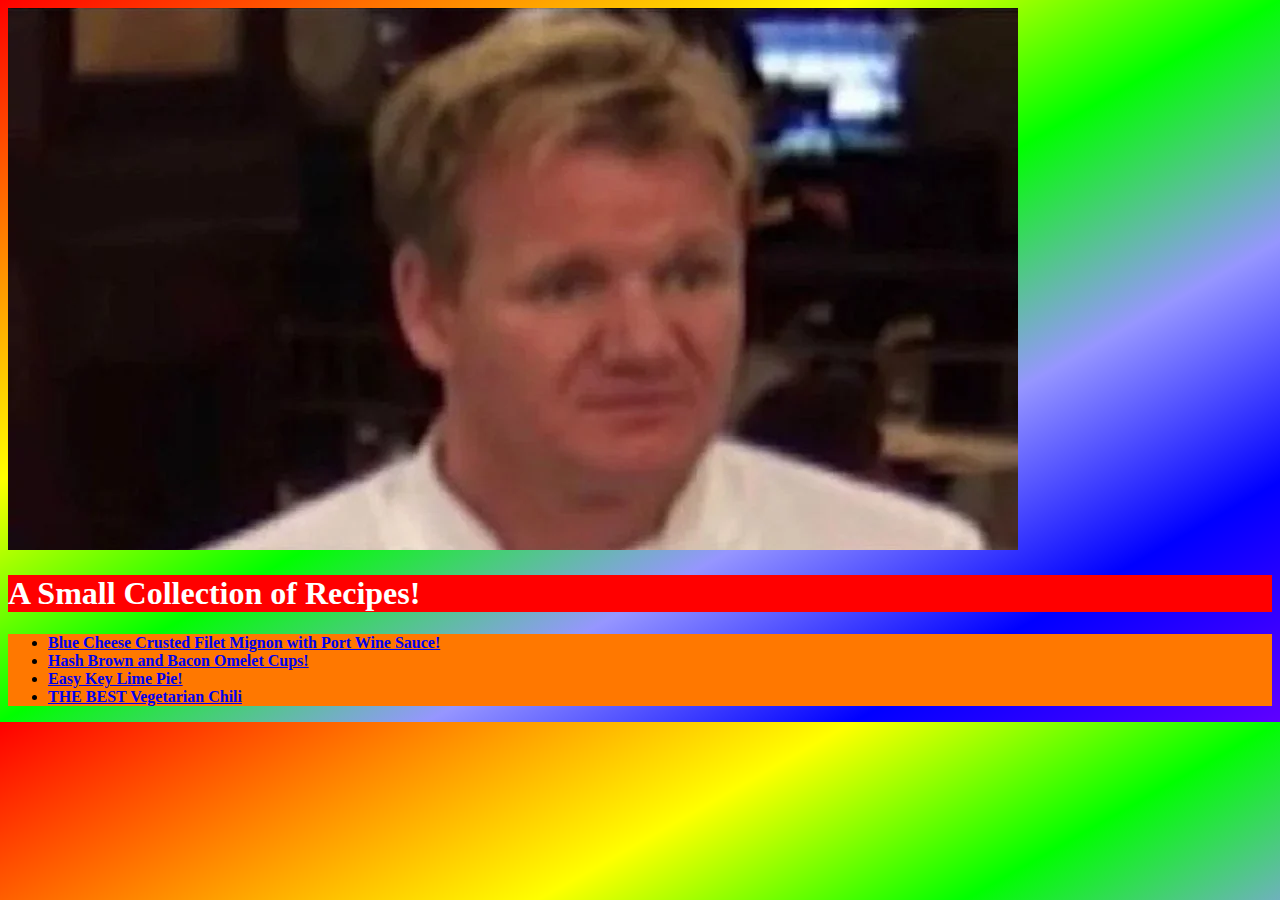
<file: index.html>
<!DOCTYPE html>
<html lang="en">
    <head>
        <meta charset="UTF-8">
        <title>Winter Recipes!</title>
        <link rel="stylesheet" href="styles.css">
    </head>
    <body>
    <img src="images/gordon.webp" alt="gordon ramsay" style="height:auto;width:auto;">
    <h1 class="h1">A Small Collection of Recipes!</h1>
    <ul id="linklist">
        <li><a href="./recipes/filet_mignon.html">Blue Cheese Crusted Filet Mignon with Port Wine Sauce!</a></li>
        <li><a href="./recipes/hash_brown.html">Hash Brown and Bacon Omelet Cups!</a></li>
        <li><a href="./recipes/key_lime_pie.html">Easy Key Lime Pie!</a></li>
        <li><a href="./recipes/veggie_chili.html">THE BEST Vegetarian Chili</a></li>
      </ul>
    </body>
</html>
</file>
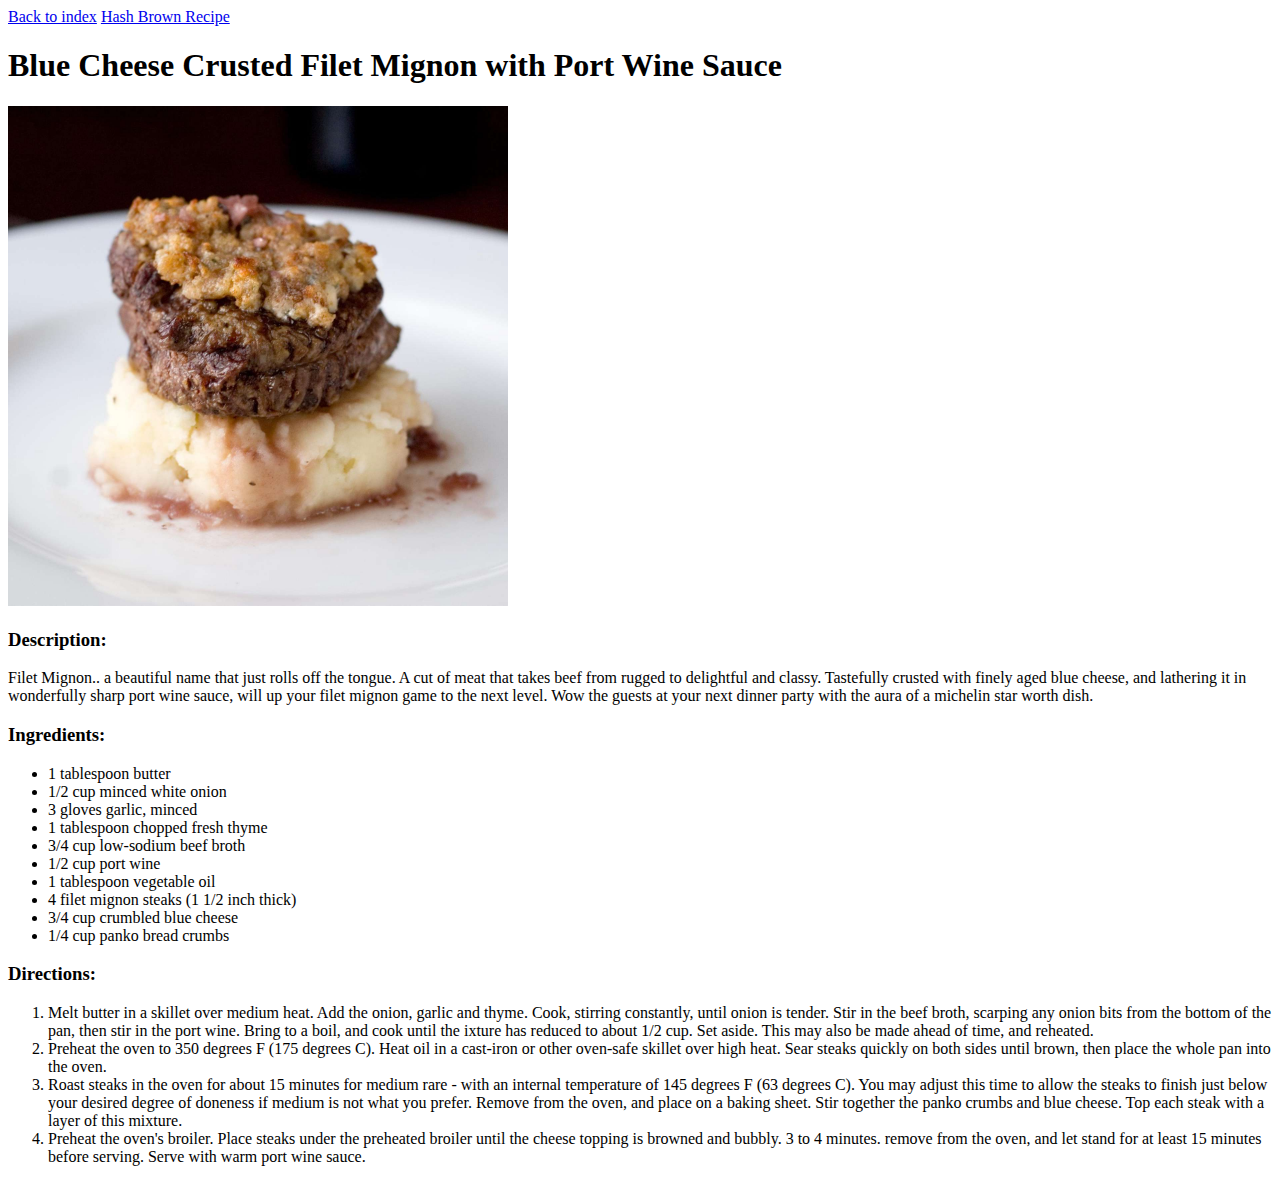
<file: recipes/filet_mignon.html>
<!DOCTYPE html>
<html lang="en">
    <head>
        <meta charset="UTF-8">
        <title>Blue Cheese Crusted Filet Mignon with Port Wine Sauce Recipe</title>
    </head>
    <body>
        <a href="../index.html">Back to index</a>
        <a href="./hash_brown.html">Hash Brown Recipe</a>
        <h1>Blue Cheese Crusted Filet Mignon with Port Wine Sauce</h1>
        <img height="500" width="500" src="./images/filetmignon.jpg">
        <h3>Description:</h3>
          <p>Filet Mignon.. a beautiful name that just rolls off the tongue. A cut of meat that takes beef from rugged to delightful and classy. Tastefully
          crusted with finely aged blue cheese, and lathering it in wonderfully sharp port wine sauce, will up your filet mignon game to the next level.
          Wow the guests at your next dinner party with the aura of a michelin star worth dish.</p>
        
        <h3>Ingredients:</h3>
          <ul>
            <li>1 tablespoon butter</li>
            <li>1/2 cup minced white onion</li>
            <li>3 gloves garlic, minced</li>
            <li>1 tablespoon chopped fresh thyme</li>
            <li>3/4 cup low-sodium beef broth</li>
            <li>1/2 cup port wine</li>
            <li>1 tablespoon vegetable oil</li>
            <li>4 filet mignon steaks (1 1/2 inch thick)</li>
            <li>3/4 cup crumbled blue cheese</li>
            <li>1/4 cup panko bread crumbs</li>
          </ul>
        
        <h3>Directions:</h3>
          <ol>
            <li>Melt butter in a skillet over medium heat. Add the onion, garlic and thyme. Cook, stirring constantly, until onion is tender.
                Stir in the beef broth, scarping any onion bits from the bottom of the pan, then stir in the port wine. Bring to a boil, and
                cook until the ixture has reduced to about 1/2 cup. Set aside. This may also be made ahead of time, and reheated.</li>
            <li>Preheat the oven to 350 degrees F (175 degrees C). Heat oil in a cast-iron or other oven-safe skillet over high heat.
                Sear steaks quickly on both sides until brown, then place the whole pan into the oven.</li>
            <li>Roast steaks in the oven for about 15 minutes for medium rare - with an internal temperature of 145 degrees F (63 degrees C).
                You may adjust this time to allow the steaks to finish just below your desired degree of doneness if medium is not what you 
                prefer. Remove from the oven, and place on a baking sheet. Stir together the panko crumbs and blue cheese. Top each steak with 
                a layer of this mixture.</li>
            <li>Preheat the oven's broiler. Place steaks under the preheated broiler until the cheese topping is browned and bubbly. 3 to 4 
                minutes. remove from the oven, and let stand for at least 15 minutes before serving. Serve with warm port wine sauce.</li>
          </ol>
    </body>
</html>
</file>
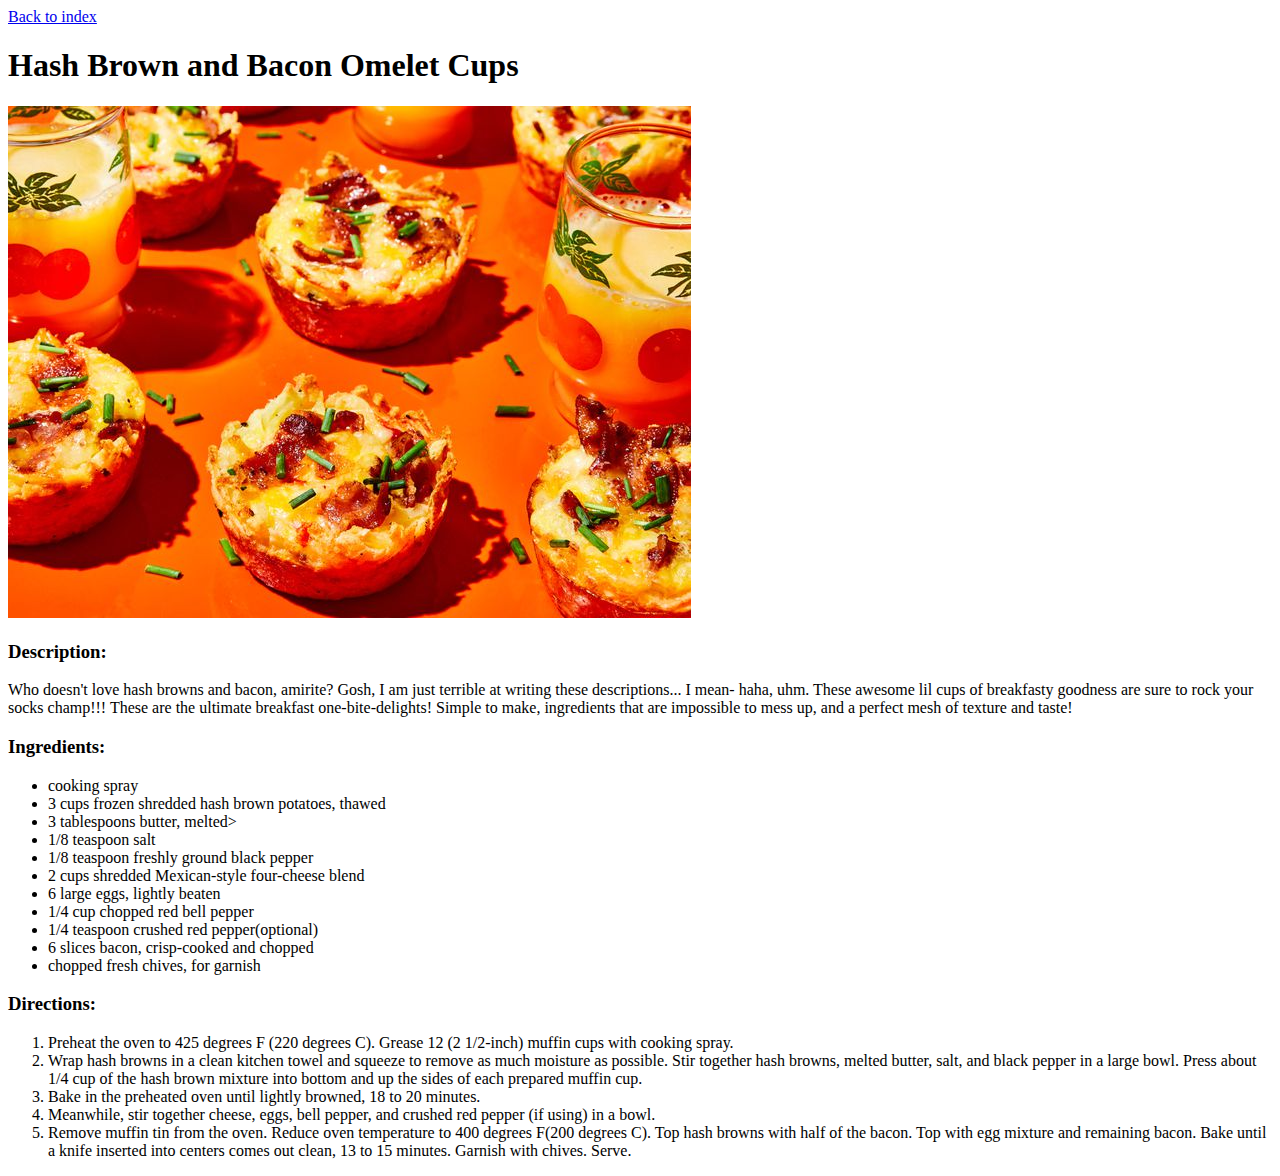
<file: recipes/hash_brown.html>
<!DOCTYPE html>
<html lang="EN">
    <head>
        <meta charset="UTF-8">
        <title>Hash Brown and Bacon Omelet Cups Recipe</title>
    </head>
    <body>
        <a href="../index.html">Back to index</a>
        <h1>Hash Brown and Bacon Omelet Cups</h1>
        <img src="images/hashbrowns.jpg">
        <h3>Description:</h3>
        <p>Who doesn't love hash browns and bacon, amirite? Gosh, I am just terrible at writing these descriptions... I mean- haha, uhm. These
            awesome lil cups of breakfasty goodness are sure to rock your socks champ!!! These are the ultimate breakfast one-bite-delights!
            Simple to make, ingredients that are impossible to mess up, and a perfect mesh of texture and taste!</p>
            
        <h3>Ingredients:</h3>
        <ul>
            <li>cooking spray</li>
            <li>3 cups frozen shredded hash brown potatoes, thawed</li>
            <li>3 tablespoons butter, melted></li>
            <li>1/8 teaspoon salt</li>
            <li>1/8 teaspoon freshly ground black pepper</li>
            <li>2 cups shredded Mexican-style four-cheese blend</li>
            <li>6 large eggs, lightly beaten</li>
            <li>1/4 cup chopped red bell pepper</li>
            <li>1/4 teaspoon crushed red pepper(optional)</li>
            <li>6 slices bacon, crisp-cooked and chopped</li>
            <li>chopped fresh chives, for garnish</li>
        </ul>

        <h3>Directions:</h3>
        <ol>
            <li>Preheat the oven to 425 degrees F (220 degrees C). Grease 12 (2 1/2-inch) muffin cups with cooking spray.</li>
            <li>Wrap hash browns in a clean kitchen towel and squeeze to remove as much moisture as possible. Stir together hash
                browns, melted butter, salt, and black pepper in a large bowl. Press about 1/4 cup of the hash brown mixture into
                bottom and up the sides of each prepared muffin cup.</li>
            <li>Bake in the preheated oven until lightly browned, 18 to 20 minutes.</li>
            <li>Meanwhile, stir together cheese, eggs, bell pepper, and crushed red pepper (if using) in a bowl.</li>
            <li>Remove muffin tin from the oven. Reduce oven temperature to 400 degrees F(200 degrees C). Top hash
                browns with half of the bacon. Top with egg mixture and remaining bacon. Bake until a knife inserted 
                into centers comes out clean, 13 to 15 minutes. Garnish with chives. Serve.</li>
        </ol>
        
        
    </body>
</html>
</file>
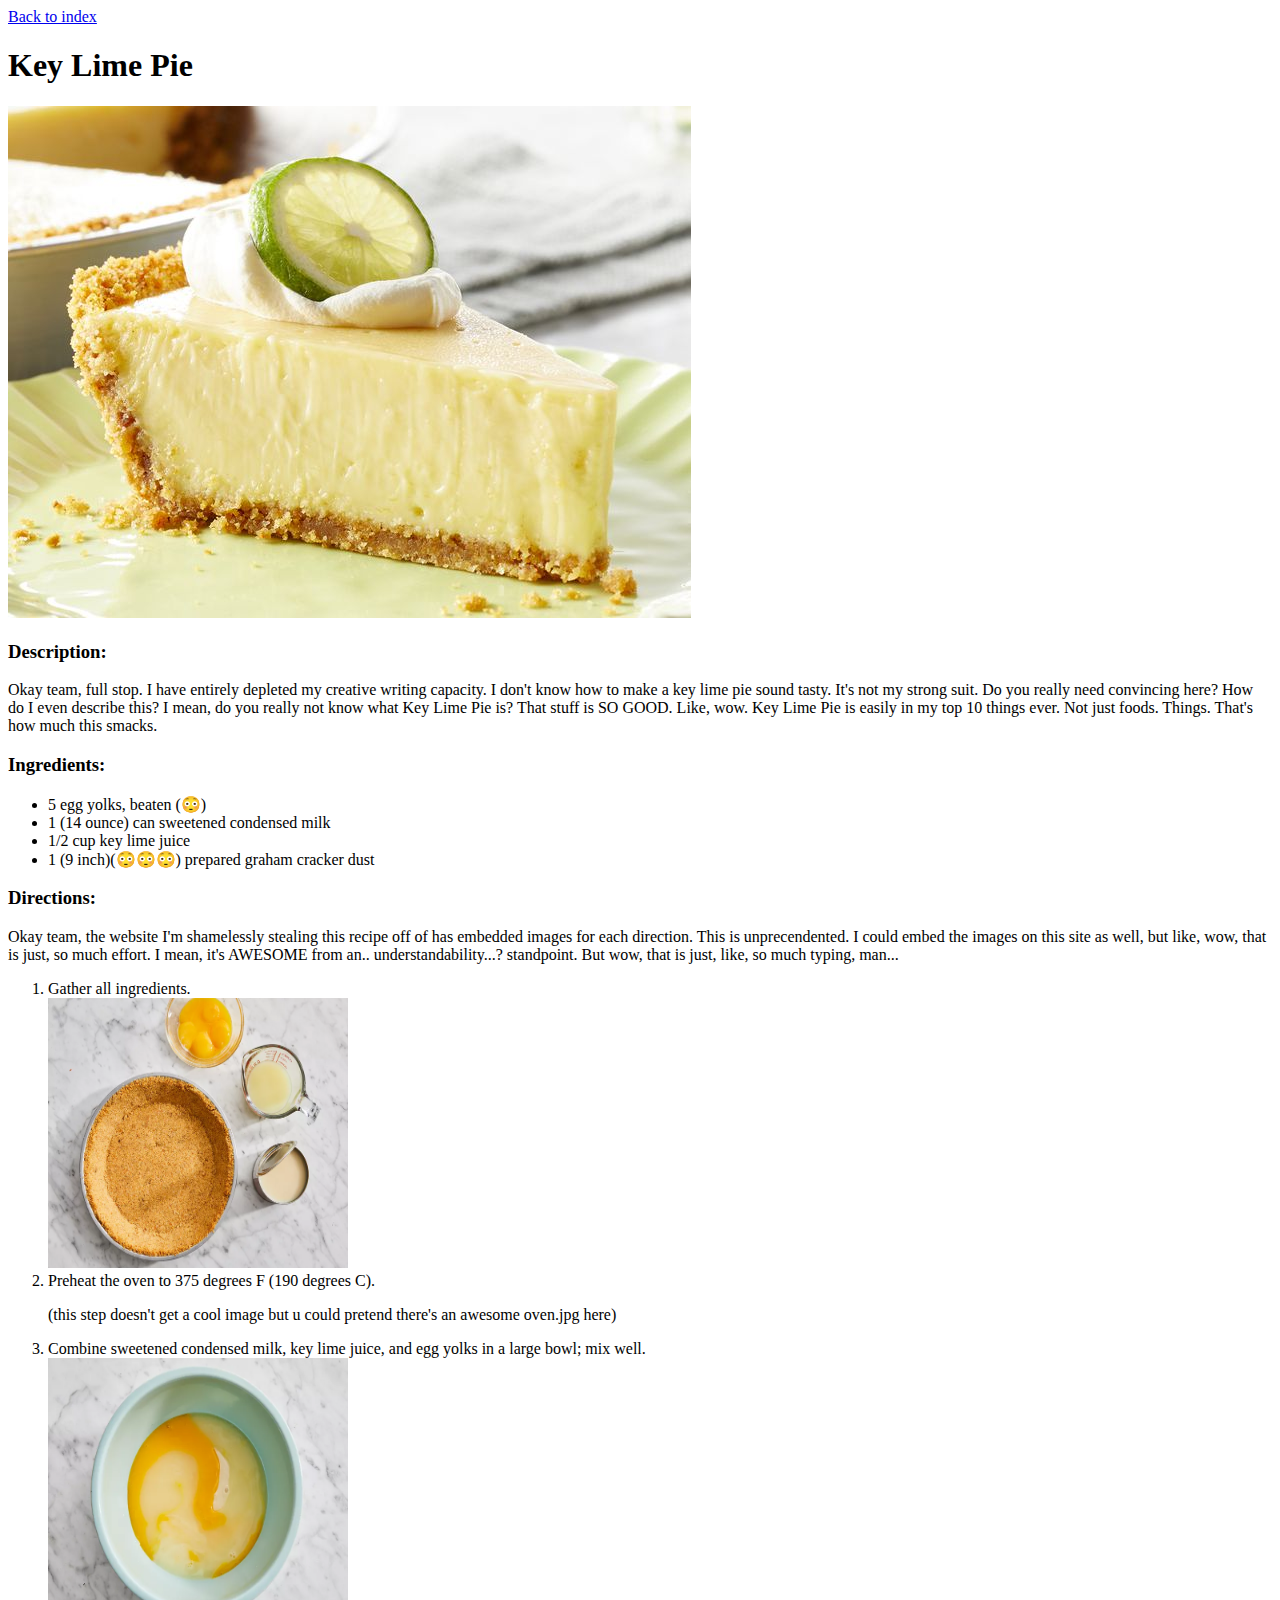
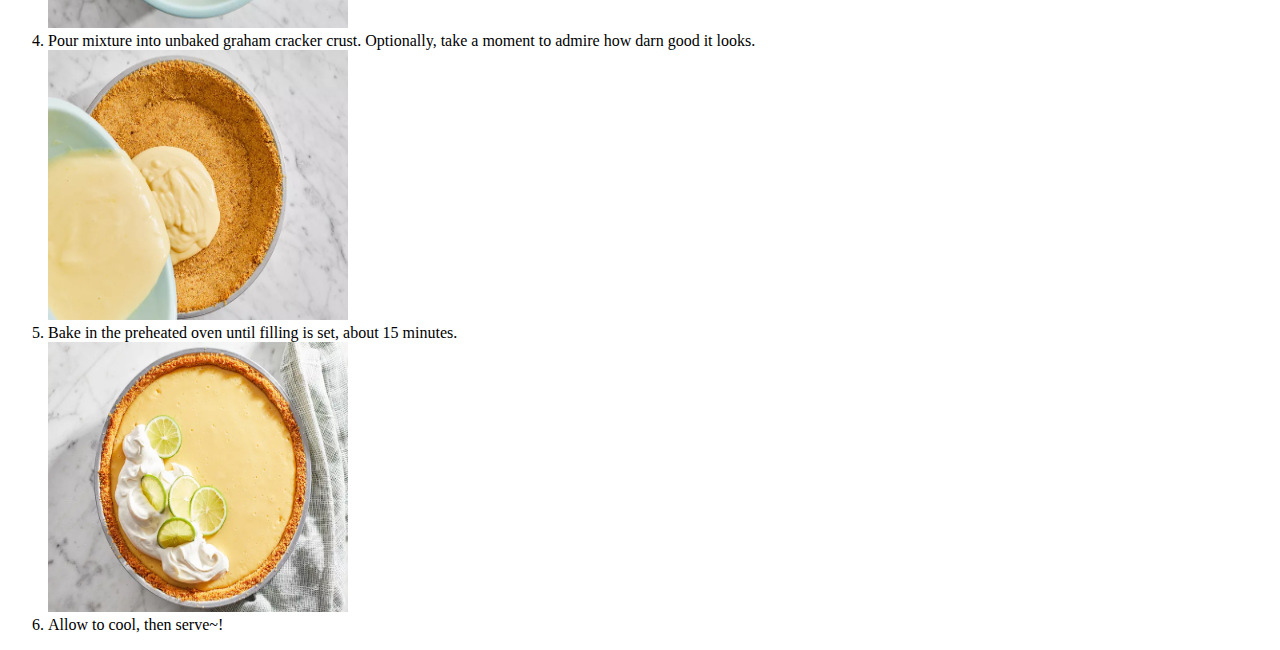
<file: recipes/key_lime_pie.html>
<!DOCTYPE html>
<html lang="EN">
    <head>
        <meta charset="UTF-8">
        <title>Key Lime Pie Recipe</title>
    </head>
    <body>
        <a href="../index.html">Back to index</a>
        <h1>Key Lime Pie</h1>
        <img src="images/keylime.jpg">

        <h3>Description:</h3>
        <p>Okay team, full stop. I have entirely depleted my creative writing capacity. I don't know how to make
            a key lime pie sound tasty. It's not my strong suit. Do you really need convincing here? How do I even
            describe this? I mean, do you really not know what Key Lime Pie is? That stuff is SO GOOD. Like, wow.
            Key Lime Pie is easily in my top 10 things ever. Not just foods. Things. That's how much this smacks.
        </p>

        <h3>Ingredients:</h3>
          <ul>
            <li>5 egg yolks, beaten (😳)</li>
            <li>1 (14 ounce) can sweetened condensed milk</li>
            <li>1/2 cup key lime juice</li>
            <li>1 (9 inch)(😳😳😳) prepared graham cracker dust</li>
          </ul>

        <h3>Directions:</h3>
        <p>Okay team, the website I'm shamelessly stealing this recipe off of has embedded images for each direction. This is unprecendented.
            I could embed the images on this site as well, but like, wow, that is just, so much effort. I mean, it's AWESOME from an.. 
            understandability...? standpoint. But wow, that is just, like, so much typing, man...</p>
        <ol>
            <li>Gather all ingredients.</li>
            <img src="images/klime1.webp" alt="staged ingredients" height="270" width="300">
            <li>Preheat the oven to 375 degrees F (190 degrees C).</li>
            <p>(this step doesn't get a cool image but u could pretend there's an awesome oven.jpg here)</p>
            <li>Combine sweetened condensed milk, key lime juice, and egg yolks in a large bowl; mix well.</li>
            <img src="images/klime2.webp" alt="ingredients mixed together in bowl" height="270" width="300">
            <li>Pour mixture into unbaked graham cracker crust. Optionally, take a moment to admire how darn good it looks.</li>
            <img src="images/klime3.webp" alt="mixture being poured into graham cracker dust" height="270" width="300">
            <li>Bake in the preheated oven until filling is set, about 15 minutes.</li>
            <img src="images/klime4.webp" alt="finished key lime pie" height="270" width="300">
            <li>Allow to cool, then serve~!</li>
        </ol>
    </body>
</html>
</file>
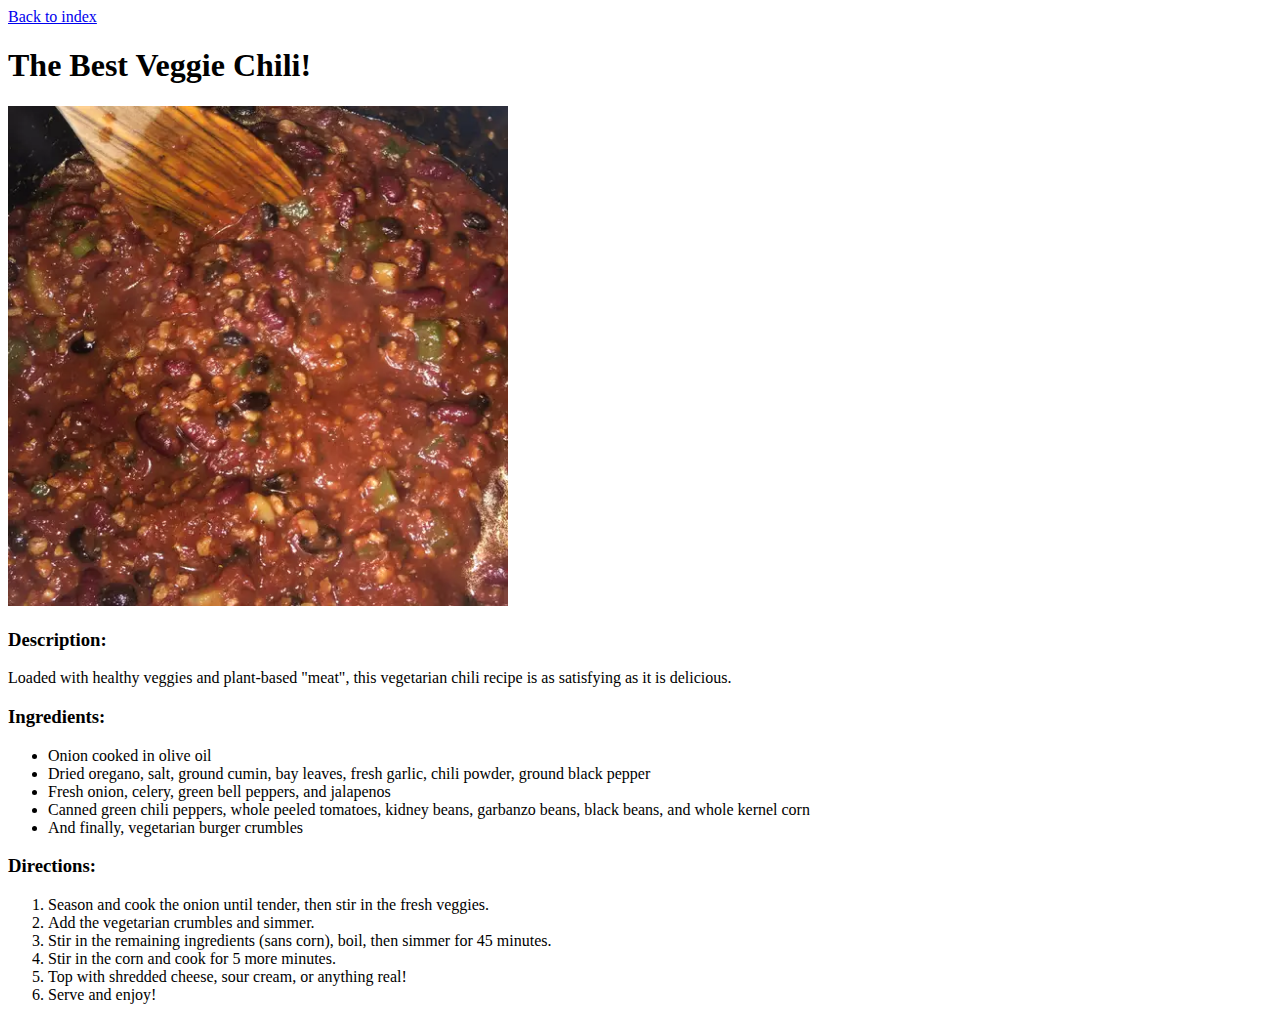
<file: recipes/veggie_chili.html>
<!DOCTYPE html>
<html lang="EN">
    <head>
        <meta charset="UTF-8">
        <title>Veggie Chili Recipe</title>
    </head>
    <body>
        <a href="../index.html">Back to index</a>
        <h1>The Best Veggie Chili!</h1>
        <img alt="finished chili" height="500" width="500" src="./images/chili.webp">
        <h3>Description:</h3>
          <p>Loaded with healthy veggies and plant-based "meat", this vegetarian chili recipe is as satisfying as it is delicious.</p>
        <h3>Ingredients:</h3>
          <ul>
            <li>Onion cooked in olive oil</li>
            <li>Dried oregano, salt, ground cumin, bay leaves, fresh garlic, chili powder, ground black pepper</li>
            <li>Fresh onion, celery, green bell peppers, and jalapenos</li>
            <li>Canned green chili peppers, whole peeled tomatoes, kidney beans, garbanzo beans, black beans, and whole kernel corn</li>
            <li>And finally, vegetarian burger crumbles</li>
          </ul>
        <h3>Directions:</h3>
          <ol>
            <li>Season and cook the onion until tender, then stir in the fresh veggies.</li>
            <li>Add the vegetarian crumbles and simmer.</li>
            <li>Stir in the remaining ingredients (sans corn), boil, then simmer for 45 minutes.</li>
            <li>Stir in the corn and cook for 5 more minutes.</li>
            <li>Top with shredded cheese, sour cream, or anything real!</li>
            <li>Serve and enjoy!</li>
          </ol>
    </body>
</html>
</file>
<file: styles.css>
*{font-family:'Times New Roman', Times, serif}
body{
  background-image:linear-gradient(to bottom right, rgb(255,0,0), rgb(255, 128, 0),rgb(255,255,0),rgb(0,255,0),rgb(150,150,255),rgb(0,0,255),rgb(95,0,255));
}
.h1{
  font-weight:900;
  color: rgb(255,255,255);
  background-color: rgb(255,0,0);
}
#linklist {
  background-color: rgb(255, 120, 0);
  font-weight:800;
}
</file>
